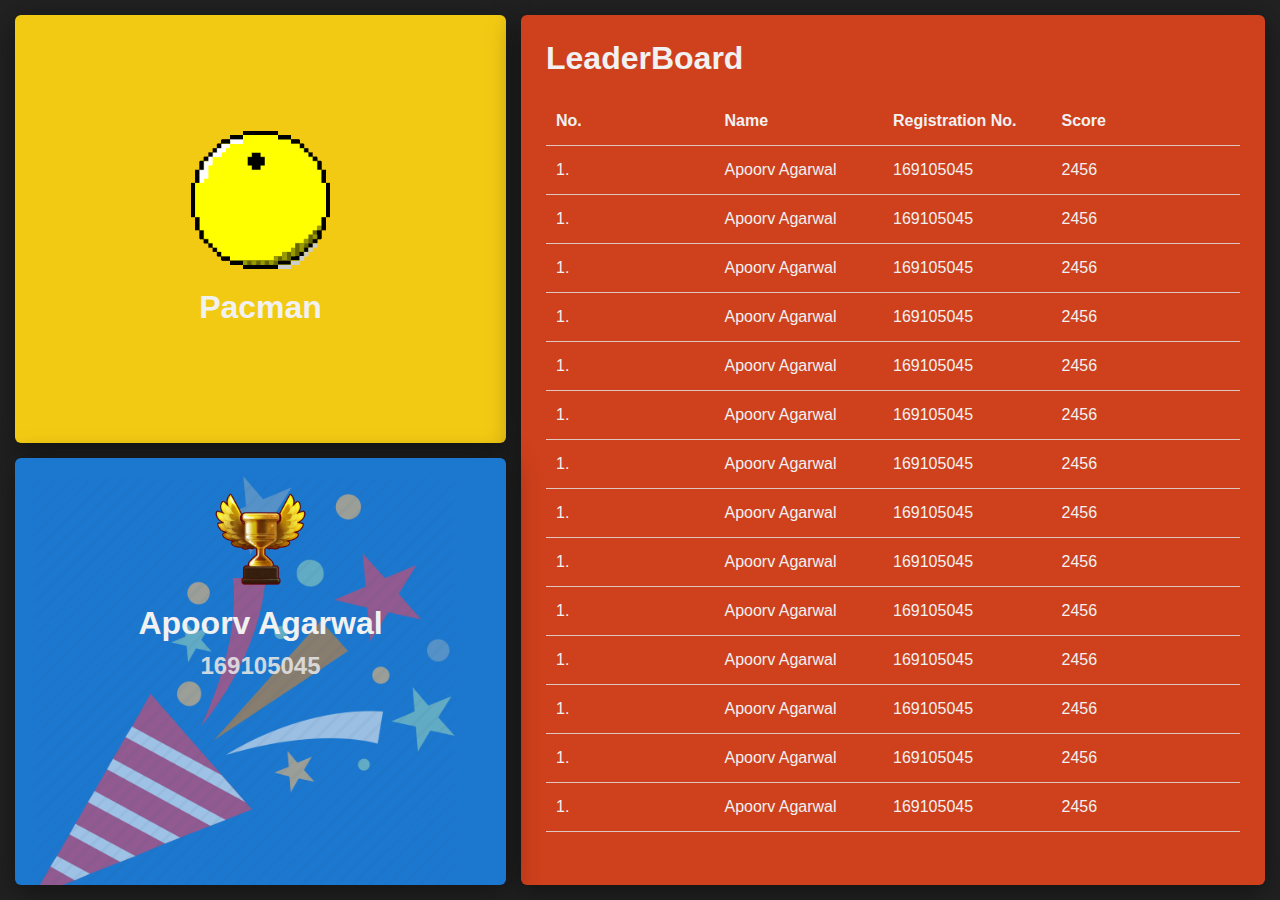
<file: leaderboard.html>
<!DOCTYPE html>
<html lang="en">

<head>
  <meta charset="UTF-8">
  <meta name="viewport" content="width=device-width, initial-scale=1.0">
  <meta http-equiv="X-UA-Compatible" content="ie=edge">
  <link rel="stylesheet" href="./assets/css/style.css">
  <title>LeaderBoard</title>
</head>

<body>
  <div class="leaderboard">
    <div class="leaderboard__gamedesc">
      <img src="/assets/images/pcmn.gif" alt="" class="leaderboard__gamedesc--logo">
      <h1>Pacman</h1>
    </div>
    <div class="leaderboard__highscore">
      <img src="./assets/images/popper.png" alt="" class="leaderboard__highscore--backdrop">
      <img src="./assets/images/trophy.png" alt="" class="leaderboard__highscore--trophy">
      <h1>Apoorv Agarwal</h1>
      <h2>169105045</h2>
    </div>


    <div class="leaderboard__list">

      <h1>LeaderBoard</h1>
      <table class="player-list">

        <tr>
          <th class="player-list__item">No.</th>
          <th class="player-list__item">Name</th>
          <th class="player-list__item">Registration No.</th>
          <th class="player-list__item">Score</th>
        </tr>


        <tr>
          <td class="player-list__item">1.</td>
          <td class="player-list__item">Apoorv Agarwal</td>
          <td class="player-list__item">169105045</td>
          <td class="player-list__item">2456</td>
        </tr>
        <tr>
          <td class="player-list__item">1.</td>
          <td class="player-list__item">Apoorv Agarwal</td>
          <td class="player-list__item">169105045</td>
          <td class="player-list__item">2456</td>
        </tr>
        <tr>
          <td class="player-list__item">1.</td>
          <td class="player-list__item">Apoorv Agarwal</td>
          <td class="player-list__item">169105045</td>
          <td class="player-list__item">2456</td>
        </tr>
        <tr>
          <td class="player-list__item">1.</td>
          <td class="player-list__item">Apoorv Agarwal</td>
          <td class="player-list__item">169105045</td>
          <td class="player-list__item">2456</td>
        </tr>
        <tr>
          <td class="player-list__item">1.</td>
          <td class="player-list__item">Apoorv Agarwal</td>
          <td class="player-list__item">169105045</td>
          <td class="player-list__item">2456</td>
        </tr>
        <tr>
          <td class="player-list__item">1.</td>
          <td class="player-list__item">Apoorv Agarwal</td>
          <td class="player-list__item">169105045</td>
          <td class="player-list__item">2456</td>
        </tr>
        <tr>
          <td class="player-list__item">1.</td>
          <td class="player-list__item">Apoorv Agarwal</td>
          <td class="player-list__item">169105045</td>
          <td class="player-list__item">2456</td>
        </tr>
        <tr>
          <td class="player-list__item">1.</td>
          <td class="player-list__item">Apoorv Agarwal</td>
          <td class="player-list__item">169105045</td>
          <td class="player-list__item">2456</td>
        </tr>
        <tr>
          <td class="player-list__item">1.</td>
          <td class="player-list__item">Apoorv Agarwal</td>
          <td class="player-list__item">169105045</td>
          <td class="player-list__item">2456</td>
        </tr>
        <tr>
          <td class="player-list__item">1.</td>
          <td class="player-list__item">Apoorv Agarwal</td>
          <td class="player-list__item">169105045</td>
          <td class="player-list__item">2456</td>
        </tr>
        <tr>
          <td class="player-list__item">1.</td>
          <td class="player-list__item">Apoorv Agarwal</td>
          <td class="player-list__item">169105045</td>
          <td class="player-list__item">2456</td>
        </tr>

        <tr>
          <td class="player-list__item">1.</td>
          <td class="player-list__item">Apoorv Agarwal</td>
          <td class="player-list__item">169105045</td>
          <td class="player-list__item">2456</td>
        </tr>
        <tr>
          <td class="player-list__item">1.</td>
          <td class="player-list__item">Apoorv Agarwal</td>
          <td class="player-list__item">169105045</td>
          <td class="player-list__item">2456</td>
        </tr>
        <tr>
          <td class="player-list__item">1.</td>
          <td class="player-list__item">Apoorv Agarwal</td>
          <td class="player-list__item">169105045</td>
          <td class="player-list__item">2456</td>
        </tr>
        <tr>
          <td class="player-list__item">1.</td>
          <td class="player-list__item">Apoorv Agarwal</td>
          <td class="player-list__item">169105045</td>
          <td class="player-list__item">2456</td>
        </tr>
        <tr>
          <td class="player-list__item">1.</td>
          <td class="player-list__item">Apoorv Agarwal</td>
          <td class="player-list__item">169105045</td>
          <td class="player-list__item">2456</td>
        </tr>

      </table>


    </div>

  </div>
</body>

</html>
</file>
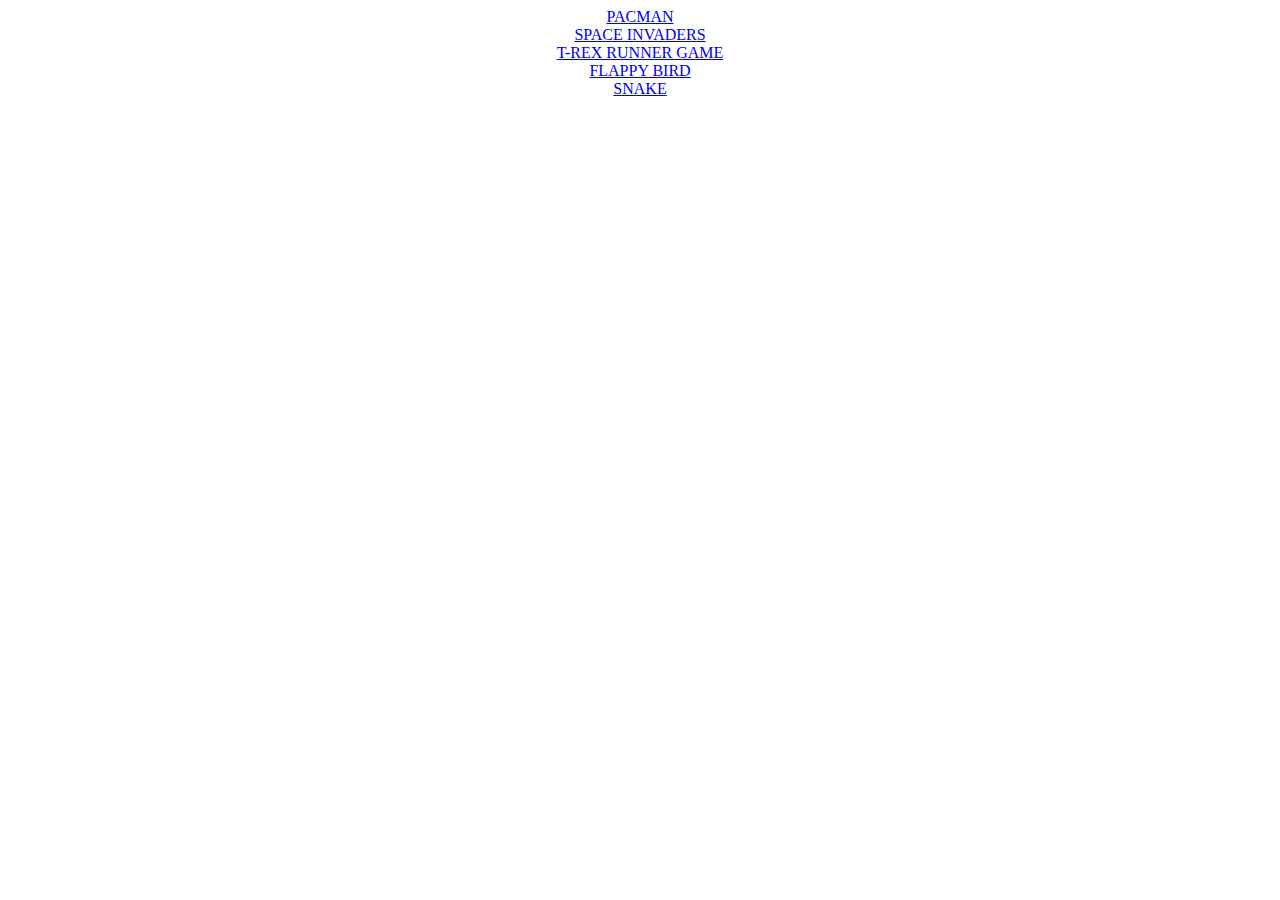
<file: games/funzone.html>
<!DOCTYPE html>
<html>
    <head>
        <title>
            Fun Zone
        </title>
    </head>

    <body>
        <div id="game" align="center">
            <a href="./pacman/index.html">
            PACMAN
            </a>
            <br>
            <a href="./spaceinvaders2/index.html">
            SPACE INVADERS
            </a>
            <br>
            <a href="./trex/index.html">
            T-REX RUNNER GAME
            </a>
            <br>
            <a href="./floppybird/index.html">
            FLAPPY BIRD
            </a>
            <br>
            <a href="./snake/example.html">
            SNAKE
            </a>
        </div>
    </body>
</html>
</file>
<file: assets/css/style.css>
@import url("https://fonts.googleapis.com/css?family=Righteous");
@font-face {
  font-family: 'Pacfont';
  src: url("../fonts/PacFont.ttf") format("truetype"); }
@font-face {
  font-family: 'Pacfont Good';
  src: url("../fonts/PacFont Good.ttf") format("truetype"); }
@font-face {
  font-family: 'crackman';
  src: url("../fonts/crackman.ttf") format("truetype"); }
@font-face {
  font-family: 'crackman back';
  src: url("../fonts/crackman back.ttf") format("truetype"); }
@font-face {
  font-family: 'crackman front';
  src: url("../fonts/crackman front.ttf") format("truetype"); }
@font-face {
  font-family: 'arcade';
  src: url("../fonts/ARCADE.ttf") format("truetype"); }
@font-face {
  font-family: 'joystix';
  src: url("../fonts/joystix monospace.ttf") format("truetype"); }
html {
  font-size: 62.5%;
  height: 100%; }

*,
*:after,
*:before {
  margin: 0;
  padding: 0;
  box-sizing: border-box; }

body {
  height: 100vh;
  font-size: 1.6rem;
  position: relative; }

.mb--2 {
  margin-bottom: 2rem; }

.btn-container {
  display: none;
  flex-direction: column;
  justify-content: center;
  padding: 3rem 2rem;
  height: 100%; }

.arcade-button {
  outline: none;
  border: none;
  border-radius: 40px;
  padding: 2rem 5rem;
  font-size: 2.5rem;
  box-shadow: inset 0px 0px 0rem 0.5rem #dd4848;
  background: #c71e1e;
  color: white;
  cursor: pointer;
  position: relative;
  font-family: joystix; }
  .arcade-button__icon {
    position: absolute;
    display: inline-block;
    height: 75%;
    left: 2rem;
    top: 50%;
    transform: translateY(-50%); }
  .arcade-button:not(:last-child) {
    margin-bottom: 2rem; }

#pacman {
  box-shadow: inset 0px 0px 0rem 1.5rem #3b66ca, 0px -0.9rem 2.5rem rgba(0, 0, 0, 0.308);
  background: #1048ca; }
  #pacman:active {
    box-shadow: inset 0px 0px 0rem 1.5rem #1048ca, 0px -0.9rem 2.5rem rgba(0, 0, 0, 0.308);
    background: #3b66ca; }

#flappybird {
  box-shadow: inset 0px 0px 0rem 1.5rem #dd9d48, 0px -0.9rem 2.5rem rgba(0, 0, 0, 0.308);
  background: #eb830c; }

#spaceinvaders {
  box-shadow: inset 0px 0px 0rem 1.5rem #dd4848;
  background: #c71e1e; }

#trex {
  box-shadow: inset 0px 0px 0rem 1.5rem #1cdb7c;
  background: #04b65d; }

.controls-container {
  position: fixed;
  bottom: 1rem;
  left: 50%;
  transform: translateX(-50%);
  width: 100%;
  text-align: center;
  opacity: 0;
  visibility: hidden;
  transition: visibility 0.3s linear, opacity 0.3s cubic-bezier(0.445, 0.05, 0.55, 0.95);
  transition-delay: 0.3s, 0s; }

.back {
  outline: none;
  border: none;
  border-radius: 40px;
  padding: 2rem 5rem;
  font-size: 2.5rem;
  box-shadow: inset 0px 0px 0rem 0.5rem #dd4848;
  background: #c71e1e;
  color: white;
  cursor: pointer;
  font-family: joystix;
  text-transform: uppercase;
  margin-left: 2rem; }
  .back--play {
    box-shadow: inset 0px 0px 0rem 0.5rem #4be058;
    background: #1ec73a; }

.show {
  opacity: 1;
  visibility: visible;
  transition-delay: 0s, 0s; }

.splashscreen {
  text-align: center;
  position: fixed;
  width: 100vw;
  height: 100vh;
  left: 0;
  top: 0;
  display: flex;
  flex-direction: column;
  justify-content: center;
  align-items: center;
  background: url("../images/whitevectorbg.jpg"); }
  .splashscreen__header {
    font-size: 6.5rem;
    font-family: joystix;
    background: linear-gradient(to right, #034dfa 20%, #f13901 80%);
    -webkit-background-clip: text;
    color: transparent;
    display: inline-block;
    margin-bottom: 4rem; }

.scrolldown {
  display: inline-block; }

.game-container {
  position: fixed;
  left: 50%;
  transform: translateX(-50%);
  top: 0;
  height: 100vh;
  width: 0;
  overflow: hidden;
  transition: width 0.5s linear; }
  .game-container__header {
    font-size: 3.5rem;
    position: absolute;
    left: 50%;
    top: 2rem;
    transform: translateX(-50%);
    z-index: 1;
    color: aliceblue; }

.game {
  background: url("../images/background2.jpg");
  background-size: cover;
  background-position: top center;
  height: 100%;
  display: flex;
  padding: 5rem 5rem;
  align-items: center;
  justify-content: space-around;
  position: absolute;
  left: 50%;
  transform: translateX(-50%);
  top: 0;
  height: 100vh;
  width: 100vw;
  overflow: hidden; }
  .game--credits {
    font-size: 2rem;
    color: rgba(240, 248, 255, 0.917);
    margin-top: 2rem;
    font-family: righteous;
    position: fixed;
    right: 2rem;
    bottom: 2rem;
    display: none;
    text-decoration: none; }
  .game__card {
    padding: 1.5rem;
    display: flex;
    flex-direction: column;
    align-items: center;
    text-decoration: none;
    backface-visibility: hidden;
    color: white;
    letter-spacing: 0.7rem;
    flex-basis: 30%;
    height: 30vw;
    border-radius: 1rem;
    box-shadow: 0px 3px 15px rgba(0, 0, 0, 0.2), 0px -0.7rem 2.5rem rgba(0, 0, 0, 0.171);
    font-size: 3rem;
    font-family: Righteous;
    cursor: pointer;
    position: relative; }
    .game__card--title {
      margin-top: 2rem; }
    .game__card > picture {
      display: block;
      width: 100%;
      height: auto; }
      .game__card > picture > img {
        display: block;
        width: 100%; }

.selectedCard {
  transition: transform 0.3s ease-in, left 0.3s cubic-bezier(0.445, 0.05, 0.55, 0.95);
  position: absolute; }

#trex {
  display: none; }

#pacman > .game__card--loader,
#flappybird > .game__card--loader,
#spaceinvaders > .game__card--loader {
  background: inherit; }

.game-loader {
  position: absolute;
  left: 50%;
  top: 0;
  transform: translate(-50%, -100%);
  padding: 2rem;
  width: 300px;
  height: 83px;
  z-index: 2;
  border-radius: 0 0 1rem 1rem;
  transition: transform 0.3s ease-in;
  box-shadow: inset 0px 0px 0rem 1.5rem #dd4848;
  background: #c71e1e;
  z-index: 2; }
  .game-loader--show {
    transform: translate(-50%, 0%); }
  .game-loader:after {
    content: 'Loading';
    animation: loading 2s infinite;
    position: absolute;
    left: 50%;
    top: 50%;
    transform: translate(-50%, -50%);
    font-size: 1.6rem;
    position: absolute;
    font-family: joystix;
    color: white; }

@keyframes loading {
  0% {
    content: 'Loading'; }
  25% {
    content: 'Loading.'; }
  50% {
    content: 'Loading..'; }
  75% {
    content: 'Loading...'; }
  100% {
    content: 'Loading'; } }
#Glogin {
  height: 100%;
  background: url("../images/blackbg.jpg");
  background-size: cover;
  background-position: top center 0;
  display: flex;
  flex-direction: column;
  justify-content: center;
  align-items: center; }

#enter {
  box-shadow: inset 0px 0px 0rem 0.6rem #1cdb7c;
  background: #04b65d; }

.signup {
  position: fixed;
  bottom: 1rem;
  right: 1rem;
  font-family: joystix;
  color: #fff;
  text-transform: uppercase; }

.funzone__login--header {
  color: white;
  margin-bottom: 3rem;
  font-family: Righteous; }
  .funzone__login--header--sub {
    color: #666;
    font-size: 2rem; }
.funzone__login--button {
  font-size: 1.8rem;
  position: relative;
  z-index: 0;
  transition: all 0.2s; }
  .funzone__login--button--loading {
    font-family: Righteous; }
    .funzone__login--button--loading:after {
      position: absolute;
      left: 50%;
      top: 50%;
      transform: translate(-50%, -50%);
      width: 20px;
      height: 20px;
      border-radius: 50%;
      border-top: 2px solid white;
      border-bottom: 2px solid white;
      border-left: 1px solid transparent;
      border-right: 1px solid transparent;
      content: '';
      z-index: 2;
      animation: spin 0.5s infinite ease-in-out; }
.funzone__input {
  padding: 1rem 1.5rem;
  outline: none;
  font-family: Righteous;
  font-size: 2.5rem;
  color: #333; }
  .funzone__input:not(:last-child) {
    margin-bottom: 2rem; }

@keyframes spin {
  0% {
    transform: translate(-50%, -50%) rotate(0deg); }
  100% {
    transform: translate(-50%, -50%) rotate(360deg); } }
.leaderboard {
  display: grid;
  font-family: 'Arial';
  color: #f1f1f1;
  padding: 1.5rem;
  background: #222;
  grid-template-rows: 1fr 1fr;
  grid-template-columns: 1fr 1fr 1fr 1fr 1fr;
  grid-template-areas: 'game game list list list' 'highscore highscore list list list';
  height: 100vh;
  overflow: hidden;
  grid-gap: 1.5rem; }
  .leaderboard div {
    padding: 1.5rem;
    border-radius: 0.6rem;
    box-shadow: 0rem 0.7rem 3rem rgba(12, 12, 12, 0.712); }
  .leaderboard__gamedesc {
    grid-area: game;
    background: #f3ca13;
    text-align: center;
    display: flex;
    justify-content: center;
    flex-direction: column;
    align-items: center; }
    .leaderboard__gamedesc--logo {
      width: 30%;
      margin-bottom: 2rem; }
  .leaderboard__highscore {
    grid-area: highscore;
    background: #1c78cf;
    position: relative;
    overflow: hidden;
    z-index: 0; }
    .leaderboard__highscore--backdrop {
      position: absolute;
      z-index: -1;
      height: 100%;
      opacity: 0.6; }
    .leaderboard__highscore--trophy {
      display: block;
      width: 20%;
      margin: 0 auto;
      margin-top: 2rem; }
    .leaderboard__highscore > h1 {
      margin-top: 2rem;
      text-align: center; }
    .leaderboard__highscore > h2 {
      margin-top: 1rem;
      text-align: center;
      color: rgba(226, 226, 226, 0.924); }
  .leaderboard .leaderboard__list {
    padding: 2.5rem;
    grid-area: list;
    background: #cf401c; }
    .leaderboard .leaderboard__list .player-list {
      display: block;
      margin-top: 2rem;
      width: 100%;
      height: 90%;
      overflow-y: scroll; }
      .leaderboard .leaderboard__list .player-list::-webkit-scrollbar {
        width: 8px; }
      .leaderboard .leaderboard__list .player-list::-webkit-scrollbar-track {
        background: #f1f1f12a; }
      .leaderboard .leaderboard__list .player-list::-webkit-scrollbar-thumb {
        background: #e2e2e2; }
      .leaderboard .leaderboard__list .player-list::-webkit-scrollbar-thumb:hover {
        background: #d1d1d1; }
      .leaderboard .leaderboard__list .player-list tbody {
        display: block;
        width: 100%; }
      .leaderboard .leaderboard__list .player-list tr {
        padding: 1.5rem 1rem;
        display: flex;
        width: 100%;
        border-bottom: 1px solid rgba(226, 226, 226, 0.828); }
        .leaderboard .leaderboard__list .player-list tr th,
        .leaderboard .leaderboard__list .player-list tr td {
          flex: 1;
          text-align: left; }

@media (max-width: 700px) {
  .leaderboard {
    grid-auto-rows: minmax(0, 1fr);
    grid-template-columns: 1fr;
    grid-template-areas: 'game' 'highscore' 'list'; }
    .leaderboard .leaderboard__list .player-list {
      height: 80%; }
      .leaderboard .leaderboard__list .player-list::-webkit-scrollbar {
        width: 8px; } }
@media (max-width: 900px) {
  html {
    font-size: 8px; } }
@media (max-width: 600px) {
  html {
    font-size: 7.5px; }

  .signup {
    right: 50%;
    transform: translateX(50%);
    width: 90%;
    bottom: 2rem; }

  .controls-container {
    bottom: 8rem; }

  #trex {
    display: flex; }

  #spaceinvaders {
    display: none; }

  .game {
    flex-direction: column;
    padding-top: 9rem;
    justify-content: center; }
    .game__card {
      width: 100%;
      flex-direction: row;
      justify-content: center;
      align-items: center;
      flex-basis: 20%;
      margin-top: 2rem; }
      .game__card #pacmanimage {
        margin-right: 2rem; }
      .game__card > picture {
        flex-basis: 25%;
        height: auto; }
        .game__card > picture > img {
          display: inline-block; }
      .game__card--title {
        margin-top: 0; }

  .selectedCard {
    margin-top: 0;
    transition: transform 0.3s ease-in, top 0.3s cubic-bezier(0.445, 0.05, 0.55, 0.95); } }
@media (max-width: 361px) {
  html {
    font-size: 6.5px; } }

/*# sourceMappingURL=style.css.map */
</file>
